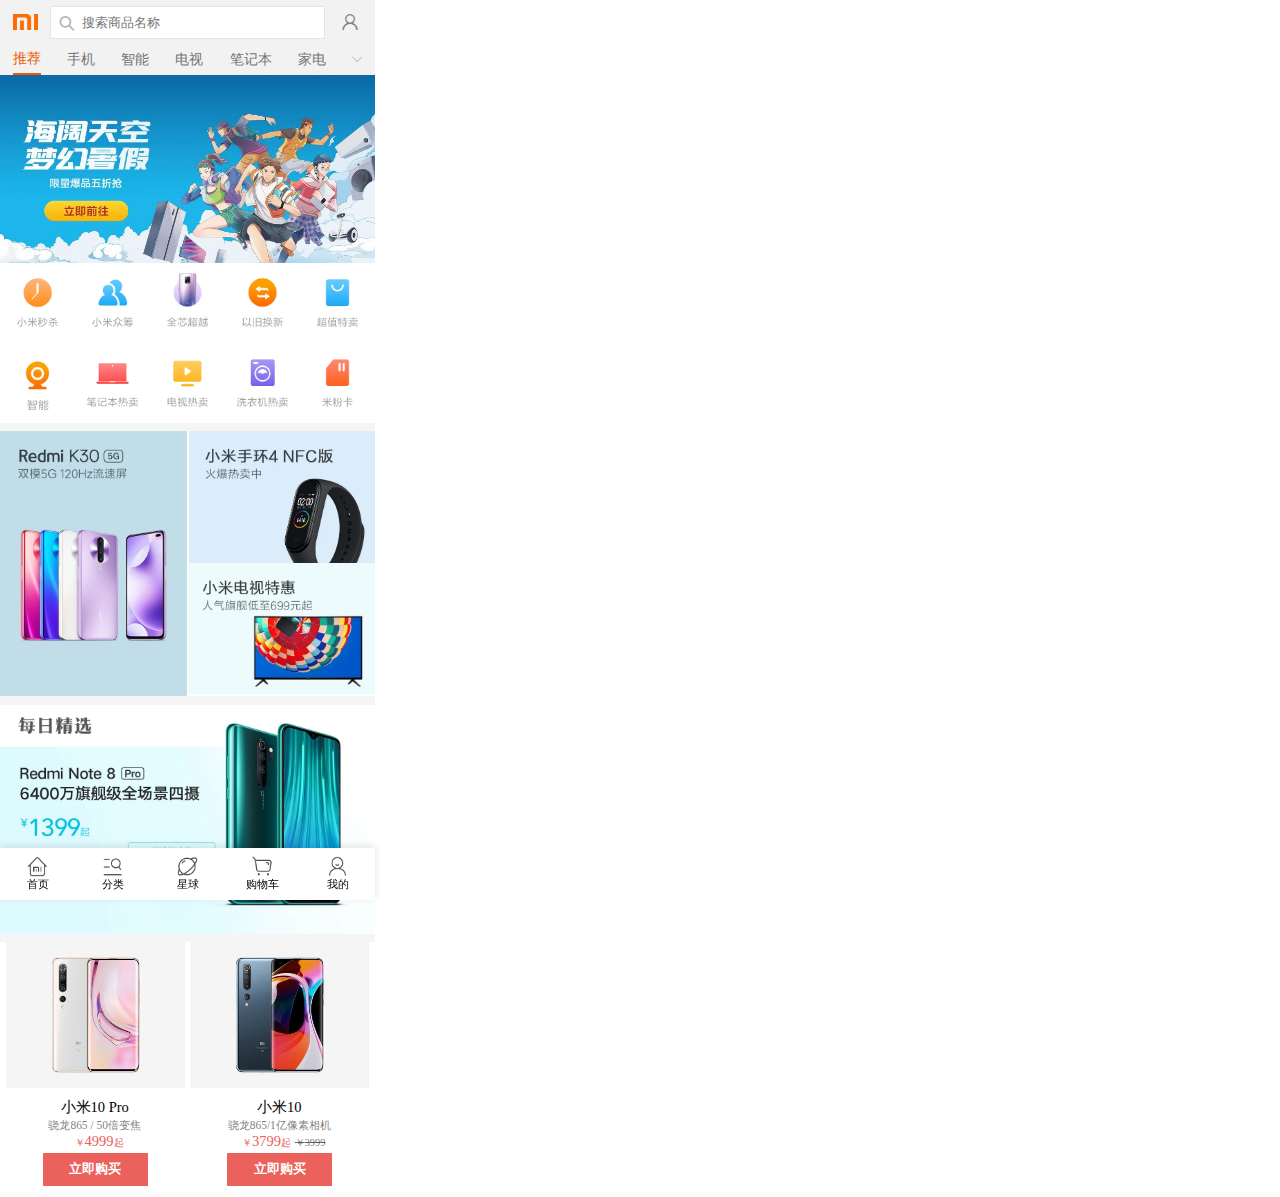
<file: index.html>
<!DOCTYPE html>
<html>
	<head>
		<meta charset="utf-8" />
		<!-- 浏览器窗口的分辨率为设计稿的分辨率-->
		<meta name="viewport" content="width=375,initial-scale=1,minimum-scale=1,maximum-scale=1,user-scalable=no" />
		<link rel="stylesheet" type="text/css" href="css/hearder.css" />
		<link rel="stylesheet" type="text/css" href="css/iconfont.css" />
		<link rel="stylesheet" type="text/css" href="css/main.css" />
		<title></title>
	</head>
	<body>
		<!-- .header>.headerTop>.logo+.searche>.icon+.input+.user+headNav>a*6+span.xhicon -->
		<div class="header">
			<div class="headerTop">
				<div class="logo"></div>
				<div class="search">
					<div class="icon iconfont icon-sousuo"></div>
					<input type="text" placeholder="搜索商品名称">
				</div>
				<div class="user iconfont icon-user"></div>
			</div>
			<div class="headNav">
				<a href="" class="active">推荐</a>
				<a href="">手机</a>
				<a href="">智能</a>
				<a href="">电视</a>
				<a href="">笔记本</a>
				<a href="">家电</a>
				<input type="checkbox" name="choose" id="choose" value="" hidden="hidden" />
				<label for="choose" class="xhicon iconfont icon-xiala" /></label>
				<div class="xhMenu">
					<div class="xhMain">
						<div class="xhkTop">
							全部
						</div>
						<div class="xhList">
							<a href="" class="active">推荐</a>
							<a href="">手机</a>
							<a href="">智能</a>
							<a href="">电视</a>
							<a href="">笔记本</a>
							<a href="">家电</a>
							<a href="">生活周边</a>
						</div>
					</div>
				</div>
			</div>
		</div>

		<!-- 轮播 -->
		<div class="swiper"></div>
		<!-- 快捷生成 -->
		<!-- .iconList>(a.iconItem>img[src="img/$.png"])*10 -->
		<div class="iconList">
			<a href="" class="iconItem"><img src="img/1.png" alt=""></a>
			<a href="" class="iconItem"><img src="img/2.webp" alt=""></a>
			<a href="" class="iconItem"><img src="img/3.webp" alt=""></a>
			<a href="" class="iconItem"><img src="img/4.webp" alt=""></a>
			<a href="" class="iconItem"><img src="img/5.webp" alt=""></a>
			<a href="" class="iconItem"><img src="img/6.webp" alt=""></a>
			<a href="" class="iconItem"><img src="img/7.png" alt=""></a>
			<a href="" class="iconItem"><img src="img/8.png" alt=""></a>
			<a href="" class="iconItem"><img src="img/9.webp" alt=""></a>
			<a href="" class="iconItem"><img src="img/10.png" alt=""></a>
		</div>

		<div class="dvider_line"></div>
		
		<!-- adbanner -->
		<div class="banner">
			<div class="lbanner"></div>
			<div class="rbanner">
				<div class="rtbanner"></div>
				<div class="rbbanner"></div>
			</div>
		</div>
		
		<div class="dvider_line"></div>
		
		<!-- 每日精选 -->
		<div class="mrjx"></div>
		<!-- goodsList -->
		<div class="dvider_line"></div>
		
		<div class="goodList">
			<div class="lList">
				<div class="goodImg"></div>
				<div class="goodInfo">
					<div class="name">小米10 Pro</div>
					<div class="biref">骁龙865 / 50倍变焦</div>
					<div class="price">4999<span>起</span></div>
					<div class="purchase">立即购买</div>
				</div>
			</div>
			<div class="rList">
				<div class="goodImg"></div>
				<div class="goodInfo">
					<div class="name">小米10</div>
					<div class="biref">骁龙865/1亿像素相机</div>
					<div class="price">3799<span>起</span>
						<span class="oldprice">3999</span>
					</div>
					<div class="purchase">立即购买</div>
				</div>
			</div>
		</div>
		<div class="footer">
			<div class="fIcon"><img src="img/home1.png" alt=""><span>首页</span></div>
			<div class="fIcon"><img src="img/search1.png" alt=""><span>分类</span></div>
			<div class="fIcon"><img src="img/start1.png" alt=""><span>星球</span></div>
			<div class="fIcon"><img src="img/cart1.png" alt=""><span>购物车</span></div>
			<div class="fIcon"><img src="img/user1.png" alt=""><span>我的</span></div>
		</div>
	</body>
</html>
</file>
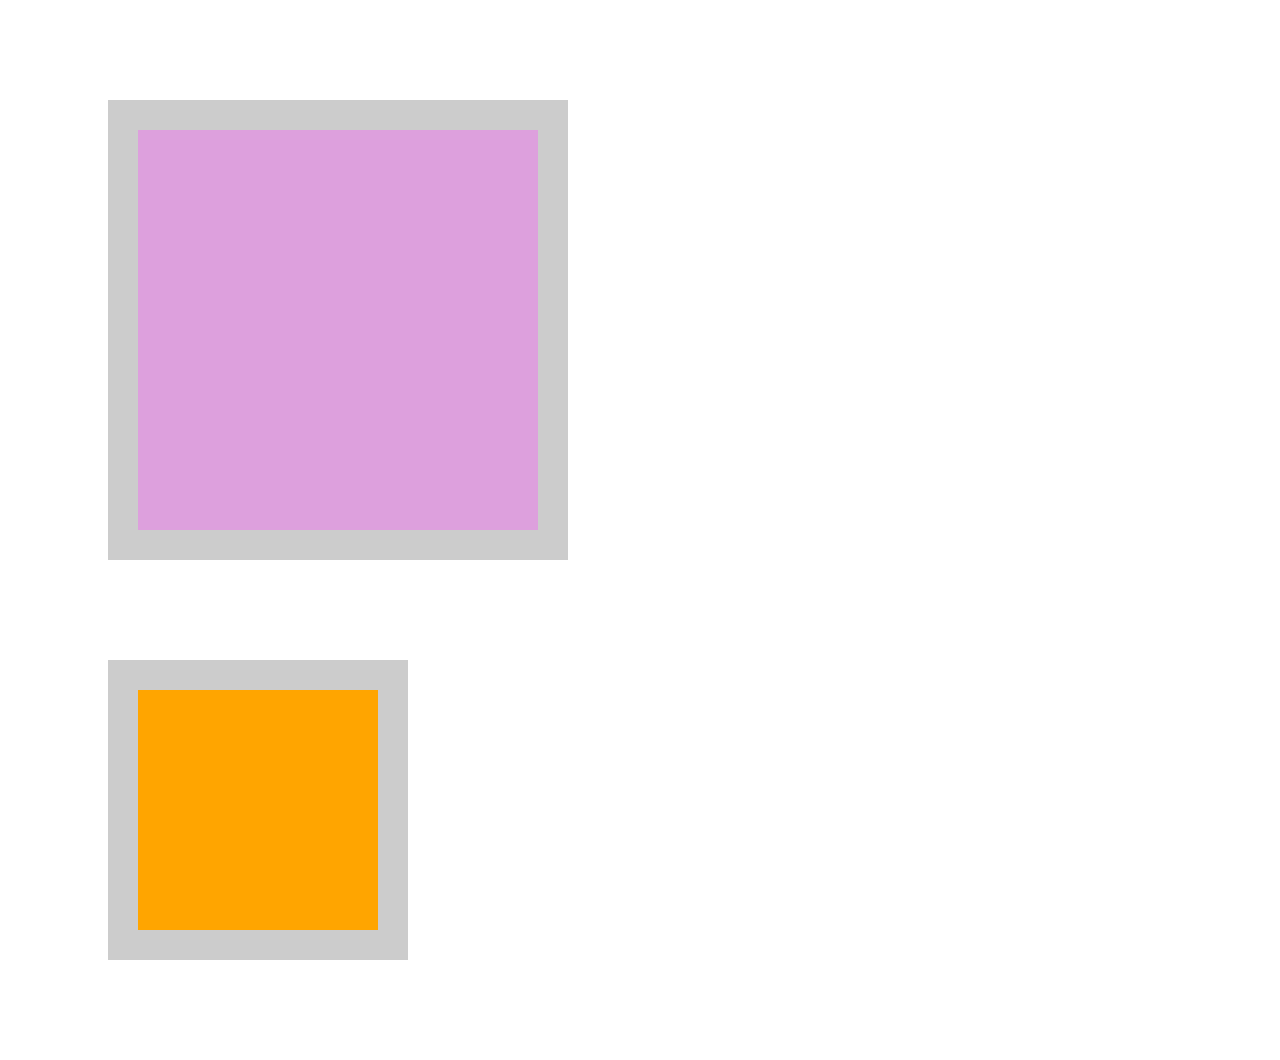
<file: 盒子模型.html>
<!DOCTYPE html>
<html>
	<head>
		<meta charset="utf-8">
		<title></title>
		<style type="text/css">
			.d1{
				width: 300px;
				height: 300px;
				padding: 50px;
				border: 30px solid #ccc;
				margin: 100px;
				background:plum;
			}
			.d2{
				width: 300px;
				height: 300px;
				padding: 50px;
				border: 30px solid #ccc;
				margin: 100px;
				background:orange;
				box-sizing: border-box;
			}
			/* box-sizing:盒子的大小模型设定
					默认值：
					content-box：当内容的大小是固定的情况下，那么就是用content-box
					border-box：当希望整个盒子大小为固定，不会因为设置内外边距而改变大小
					
			 */
		</style>
	</head>
	<body>
		<div class="d1"></div>
		<div class="d2"></div>
	</body>
</html>
</file>
<file: css/hearder.css>
*{
	margin: 0;
	padding: 0;
	/* 盒子模型设定 */
	box-sizing: border-box;
}

.header{
	width: 375px;
	height: 75px;
	background-color: #f2f2f2;
	display: flex;
	flex-direction: column;
	position: fixed;
	left: 0;
	top: 0;
}

.headerTop{
	width: 375px;
	height: 44px;
	display: flex;
	align-items: center;
	position: relative;
	z-index: 100;
	background-color: #F2F2F2;
}
.logo{
	width: 50px;
	height: 44px;
	background-image: url(../img/logo.png);
	background-size: 25px auto;
	background-repeat: no-repeat;
	background-position: center;
}
.user{
	width: 50px;
	height: 44px;
	text-align: center;
	line-height: 44px;
	color: #808080;
}
.search{
	flex: 1;
	height: 33px;
	border: 1px solid #e5e5e5;
	display: flex;
	background-color: white;
	border-radius: 2px;
}
.search .icon{
	width: 31px;
	height: 31px;
	text-align: center;
	line-height: 33px;
	font-size: 20px;
	color:#B8B8B8;
}
.search input{
	background: transparent;
	border: none;
	outline: none;
}
.header .headNav{
	display: flex;
	justify-content: space-around;
	align-items: center;
	flex: 1;
}
.header .headNav a{
	text-decoration: none;
	font-size: 13.5px;
	color: rgb(116,116,116);
	align-self: stretch;
	display: flex;
	justify-content: center;
	align-items: center;
}
.header .headNav a.active{
	color: rgb(237,91,0);
	border-bottom: 2px solid;
	border-color: rgb(237,91,0);
}
.headNav .xhicon{
	font-size: 10px;
	text-align: center;
	line-height: 21px;
	color:#B8B8B8;
	position: relative;
	z-index: 100;
	transition: all .3s;
}
.xhMenu{
	width: 100vw;
	height: 0vh;
	background: rgb(0,0,0,0.3);
	position: fixed;
	top: 0;
	left: 0;
	z-index: 10;
	overflow: hidden;
	transition: height 0.3s;
}
#choose:checked~.xhMenu{
	height: 100vh;
}
#choose:checked~.xhicon{
	transform: rotate(180deg);
}
.xhMain{
	position: absolute;
	top: 44px;
	left: 0;
	width: 375px;
	height: 130px;
	background-color: #F2F2F2;
	display: flex;
	flex-direction: column;
	padding: 0 13px 0 13px;
}
.xhMenu .xhkTop{
	height: 30px;
	width: 375px;
	padding-top: 13.02px;
	font-size: 14.5px;
	color: #525252;
}
.xhMain .xhList{
	margin-top: 17px;
	flex: 1;
	flex-wrap: wrap;
	display: flex;
	
}
.xhMain .xhList a{
	width: 80px;
	height: 30px;
	line-height: 30px;
	text-align: center;
	border: 1px solid #E5E5E5;
	color: rgb(116,116,116);
	border-radius: 4px;
	font-size: 12.5px;
	color: #3C3C3C;
	background-color: #FFFFFF;
	text-decoration: none;
	margin: 0 9.5px 10px 0;
}
.xhMain .xhList a:nth-child(4){
	margin: 0 0 10px 0;
}
.xhMain .xhList a.active{
	width: 80px;
	height: 30px;
	line-height: 30px;
	text-align: center;
	border-color: rgb(237,91,0);
	color: rgb(237,91,0);
	background-color: #FDE0D5;
}
</file>
<file: css/iconfont.css>
@font-face {font-family: "iconfont";
  src: url('//at.alicdn.com/t/font_1945692_wnbxkkuyoj.eot?t=1594801940569'); /* IE9 */
  src: url('//at.alicdn.com/t/font_1945692_wnbxkkuyoj.eot?t=1594801940569#iefix') format('embedded-opentype'), /* IE6-IE8 */
  url('[data-uri]') format('woff2'),
  url('//at.alicdn.com/t/font_1945692_wnbxkkuyoj.woff?t=1594801940569') format('woff'),
  url('//at.alicdn.com/t/font_1945692_wnbxkkuyoj.ttf?t=1594801940569') format('truetype'), /* chrome, firefox, opera, Safari, Android, iOS 4.2+ */
  url('//at.alicdn.com/t/font_1945692_wnbxkkuyoj.svg?t=1594801940569#iconfont') format('svg'); /* iOS 4.1- */
}

.iconfont {
  font-family: "iconfont" !important;
  font-size: 16px;
  font-style: normal;
  -webkit-font-smoothing: antialiased;
  -moz-osx-font-smoothing: grayscale;
}

.icon-xiala:before {
  content: "\e600";
}

.icon-sousuo:before {
  content: "\e611";
}

.icon-user:before {
  content: "\e608";
}
</file>
<file: css/main.css>
.swiper{
	
	width: 375px;
	height: 188px;
	background-image: url(../img/swiper.jpg);
	background-repeat: no-repeat;
	background-size: 100% auto;
	background-position: center;
	margin-top: 75px;
}
.iconList{
	width: 375px;
	height: 160px;
	display: flex;
	flex-wrap: wrap;
}
.iconItem{
	width: 20%;
	height: 80px;
}
.iconItem img{
	width: 100%;
	height: 100%;
}
.dvider_line{
	width: 375px;
	height: 8.33px;
	background-color:#F5F5F5;
}
.banner{
	width: 375px;
	height: 265px;
	display: flex;
	justify-content: space-between;
}
.banner .lbanner{
	width: 186.5px;
	height: 264.5px;
	background: url(../img/k30.webp) no-repeat center;
	background-size: 100% auto;
}
.banner .rbanner{
	width: 186.5px;
	height: 264.5px;
	flex-direction: column;
	justify-content: space-between;
}
.banner .rtbanner{
	width: 186.5px;
	height: 131.25px;
	background-image: url(../img/miwatch.webp);
	background-size: 100%auto;
}
.banner .rbbanner{
	width: 186.5px;
	height: 131.25px;
	background-image: url(../img/mitv.webp);
	background-size: 100% auto;
}
.mrjx{
	width: 375px;
	height: 229.1px;
	background: url(../img/mrjx.webp) center;
	background-size: 100% 100%;
}
.goodList{
	width: 375px;
	height: 254.3px;
	display: flex;
	justify-content: space-evenly;
}
.lList{
	width: 179px;
	height: 254.3px;
}
.lList .goodImg{
	width: 179px;
	height: 146px;
	background: url(../img/mi10pro.jpg) center;
	background-repeat: no-repeat;
	background-size: 100% auto;
}
.lList .goodInfo{
	width: 179px;
	height: 108.5px;
	padding: 10.41px 14px;
	display: flex;
	flex-direction: column;
	text-align: center;
}
.goodInfo .name{
	width: 150px;
	height: 16.5px;
	font-size: 14.5px;
}
.goodInfo .biref{
	margin-top: 3.125px;
	width: 150px;
	height: 15.5px;
	font-size: 11.45px;
	color: rgba(0,0,0,0.54);
}
.goodInfo .price{
	margin: 0 auto;
	width: 71.63px;
	height: 21.88px;
	padding-left: 7.792px;
	color: #ea625b;
	font-size: 14.5px;
	text-align: center;
}
.goodInfo .price:before{
	content: "￥";
	width: 6px;
	height: 21px;
	font-size: 10px;
}
.goodInfo .price span{
	font-size: 10.4px;
}
.goodInfo .purchase{
	margin:0 22.9px;
	padding: 8.33px 0;
	background-color: #ea625b;
	border-radius: .05rem;
	font-size: 12.5px;
	font-weight: 700;
	color: #FFFFFF;
}
.rList .goodImg{
	width: 179px;
	height: 146px;
	background: url(../img/mi10.jpg) center;
	background-repeat: no-repeat;
	background-size: 100% auto;
}
.rList .goodInfo{
	width: 179px;
	height: 108.5px;
	padding: 10.41px 14px;
	display: flex;
	flex-direction: column;
	text-align: center;
}
.goodInfo .price{
	width: 102.63px;
}
.goodInfo .oldprice{
	color: rgba(0,0,0,0.54);
	text-decoration: line-through;
}
.goodInfo .oldprice:before{
	content: "￥";
}


/* 底部导航 */
.footer{
	width: 375px;
	height: 52px;
	display: flex;
	background-color: #FFFFFF;
	box-shadow: 0 -2px 8px rgba(0,0,0,0.11);
	position: fixed;
	left: 0px;
	bottom: 0px;
	align-items: center;
}
.footer .fIcon{
	width: 20%;
	height: 39px;
	display: flex;
	flex-direction: column;
	align-items: center;
	justify-content: center;
}
.fIcon img{
	width: 21px;
	height: 21px;
}
.fIcon span{
	font-size: 11.45px;
}
</file>
